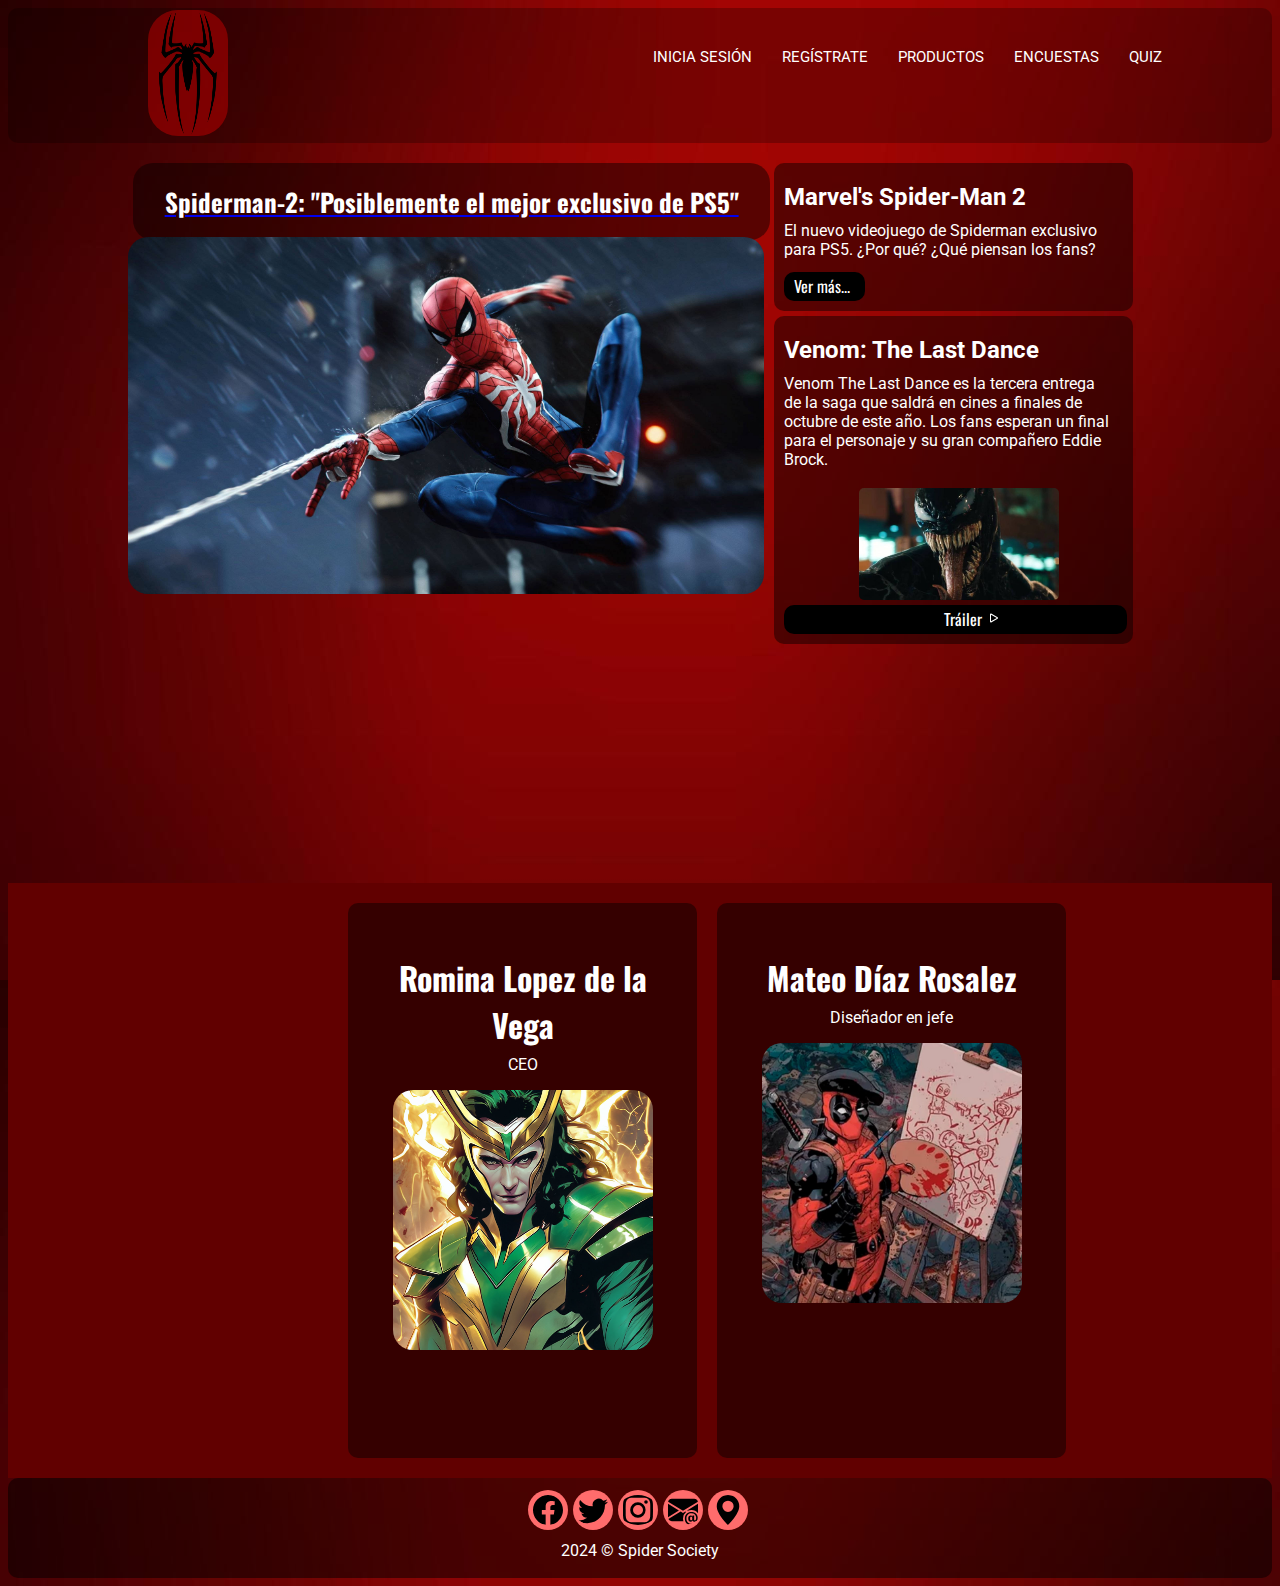
<file: TP integrador Programación Romina Lopez/index.html>
<!DOCTYPE html>
<html lang="en">
<head>
    <meta charset="UTF-8">
    <meta name="viewport" content="width=device-width, initial-scale=1.0">
    <link rel="stylesheet" href="style.css">
    <!--TIPOGRAFÍAS (GOOGLE FONTS)-->
    <link rel="preconnect" href="https://fonts.googleapis.com">
    <link rel="preconnect" href="https://fonts.gstatic.com" crossorigin>
    <link href="https://fonts.googleapis.com/css2?family=Roboto:ital,wght@0,100;0,300;0,400;0,500;0,700;0,900;1,100;1,300;1,400;1,500;1,700;1,900&display=swap" rel="stylesheet">
    <link rel="preconnect" href="https://fonts.googleapis.com">
    <link rel="preconnect" href="https://fonts.gstatic.com" crossorigin>
    <link href="https://fonts.googleapis.com/css2?family=Oswald:wght@200..700&display=swap" rel="stylesheet">
    <link rel="shortcut icon" href="imagenes/favicon(1).ico">
    <title>Spider Society</title>
</head>
<body>
    <header>
        <nav id="menuPrincipal">
            <a href="index.html"><img src="imagenes/pngwing.com.png" alt="" id="LogoPrincipal"></a>
            <ul>
                <li><a href="indexLOGIN.html">INICIA SESIÓN</a></li>
                <li><a href="indexREGISTRO.html">REGÍSTRATE</a></li>
                <li><a href="indexPRODUCTOS.HTML">PRODUCTOS</a></li>
                <li><a href="indexENCUESTAS.html">ENCUESTAS</a></li>
                <li><a href="indexQUIZ.html">QUIZ</a></li>
            </ul>
        </nav>
      
    </header>
    <main>
        <section id="section1">
            <article id="Araña">
            <a href="https://www.xataka.com/videojuegos/spider-man-2-posiblemente-mejor-juego-exclusivo-playstation-5-eso-conlleva-algunos-problemas"><h1>Spiderman-2: "Posiblemente el mejor exclusivo de PS5"</h1><img src="imagenes/spider-man-rain-4k-ww433qdbmh1ia05z.jpg" alt="" id="Spidey"></a>
        </article>
        <div>
            <article id="PS5">
                <h2>Marvel's Spider-Man 2</h2>
                <p>El nuevo videojuego de Spiderman exclusivo para PS5. ¿Por qué? ¿Qué piensan los fans?</p>
                <a href="https://www.hobbyconsolas.com/noticias/marvels-spider-man-2-solo-posible-ps5-detalle-demuestra-perfeccion-1322074">Ver más...</a>
            </article>
            <article id="Venom">
                <h2>Venom: The Last Dance</h2>
                <p>Venom The Last Dance es la tercera entrega de la saga que saldrá en cines a finales de octubre de este año. Los fans esperan un final para el personaje y su gran compañero Eddie Brock.</p>
                <img src="imagenes/proyecto_nuevo_-_2024-06-03t121705.593.jpg" alt="">
                <a href="https://youtu.be/STScKOUpXR8?si=cdPyVn-UwVC-CtEM"> <i class="bi bi-play" id="black"><svg xmlns="http://www.w3.org/2000/svg" width="16" height="16" fill="currentColor" class="bi bi-play" viewBox="0 0 16 16">
                    <path d="M10.804 8 5 4.633v6.734zm.792-.696a.802.802 0 0 1 0 1.392l-6.363 3.692C4.713 12.69 4 12.345 4 11.692V4.308c0-.653.713-.998 1.233-.696z"/>
                  </svg></i> Tráiler <i class="bi bi-play"><svg xmlns="http://www.w3.org/2000/svg" width="16" height="16" fill="currentColor" class="bi bi-play" viewBox="0 0 16 16">
                    <path d="M10.804 8 5 4.633v6.734zm.792-.696a.802.802 0 0 1 0 1.392l-6.363 3.692C4.713 12.69 4 12.345 4 11.692V4.308c0-.653.713-.998 1.233-.696z"/>
                  </svg></i> </a>
            </article>
        </div>
        </section>
        <section id="section2">
            <div>
                <article>
                    <h1>Romina Lopez de la Vega</h1>
                    <p>CEO</p>
                    <img src="imagenes/cdb22ec791d811ee86012631fd27757d_upscaled.jpg" alt="">
                </article>
                <article>
                    <h1>Mateo Díaz Rosalez</h1>
                    <p>Diseñador en jefe</p>
                    <img src="imagenes/Deadpool.jpg" alt="">
                </article>
            </div>
        </section>
    </main>
    <footer>
        <div class="redes">
            
            <div class="red">
                <svg xmlns="http://www.w3.org/2000/svg" width="16" height="16" fill="currentColor" class="bi bi-facebook" viewBox="0 0 16 16">
                    <path d="M16 8.049c0-4.446-3.582-8.05-8-8.05C3.58 0-.002 3.603-.002 8.05c0 4.017 2.926 7.347 6.75 7.951v-5.625h-2.03V8.05H6.75V6.275c0-2.017 1.195-3.131 3.022-3.131.876 0 1.791.157 1.791.157v1.98h-1.009c-.993 0-1.303.621-1.303 1.258v1.51h2.218l-.354 2.326H9.25V16c3.824-.604 6.75-3.934 6.75-7.951"/>
                  </svg>
            </div>

            <div class="red">
                <svg xmlns="http://www.w3.org/2000/svg" width="16" height="16" fill="currentColor" class="bi bi-twitter" viewBox="0 0 16 16">
                    <path d="M5.026 15c6.038 0 9.341-5.003 9.341-9.334q.002-.211-.006-.422A6.7 6.7 0 0 0 16 3.542a6.7 6.7 0 0 1-1.889.518 3.3 3.3 0 0 0 1.447-1.817 6.5 6.5 0 0 1-2.087.793A3.286 3.286 0 0 0 7.875 6.03a9.32 9.32 0 0 1-6.767-3.429 3.29 3.29 0 0 0 1.018 4.382A3.3 3.3 0 0 1 .64 6.575v.045a3.29 3.29 0 0 0 2.632 3.218 3.2 3.2 0 0 1-.865.115 3 3 0 0 1-.614-.057 3.28 3.28 0 0 0 3.067 2.277A6.6 6.6 0 0 1 .78 13.58a6 6 0 0 1-.78-.045A9.34 9.34 0 0 0 5.026 15"/>
                  </svg>
            </div>

            
            <div class="red">
                <svg xmlns="http://www.w3.org/2000/svg" width="16" height="16" fill="currentColor" class="bi bi-instagram" viewBox="0 0 16 16">
                    <path d="M8 0C5.829 0 5.556.01 4.703.048 3.85.088 3.269.222 2.76.42a3.9 3.9 0 0 0-1.417.923A3.9 3.9 0 0 0 .42 2.76C.222 3.268.087 3.85.048 4.7.01 5.555 0 5.827 0 8.001c0 2.172.01 2.444.048 3.297.04.852.174 1.433.372 1.942.205.526.478.972.923 1.417.444.445.89.719 1.416.923.51.198 1.09.333 1.942.372C5.555 15.99 5.827 16 8 16s2.444-.01 3.298-.048c.851-.04 1.434-.174 1.943-.372a3.9 3.9 0 0 0 1.416-.923c.445-.445.718-.891.923-1.417.197-.509.332-1.09.372-1.942C15.99 10.445 16 10.173 16 8s-.01-2.445-.048-3.299c-.04-.851-.175-1.433-.372-1.941a3.9 3.9 0 0 0-.923-1.417A3.9 3.9 0 0 0 13.24.42c-.51-.198-1.092-.333-1.943-.372C10.443.01 10.172 0 7.998 0zm-.717 1.442h.718c2.136 0 2.389.007 3.232.046.78.035 1.204.166 1.486.275.373.145.64.319.92.599s.453.546.598.92c.11.281.24.705.275 1.485.039.843.047 1.096.047 3.231s-.008 2.389-.047 3.232c-.035.78-.166 1.203-.275 1.485a2.5 2.5 0 0 1-.599.919c-.28.28-.546.453-.92.598-.28.11-.704.24-1.485.276-.843.038-1.096.047-3.232.047s-2.39-.009-3.233-.047c-.78-.036-1.203-.166-1.485-.276a2.5 2.5 0 0 1-.92-.598 2.5 2.5 0 0 1-.6-.92c-.109-.281-.24-.705-.275-1.485-.038-.843-.046-1.096-.046-3.233s.008-2.388.046-3.231c.036-.78.166-1.204.276-1.486.145-.373.319-.64.599-.92s.546-.453.92-.598c.282-.11.705-.24 1.485-.276.738-.034 1.024-.044 2.515-.045zm4.988 1.328a.96.96 0 1 0 0 1.92.96.96 0 0 0 0-1.92m-4.27 1.122a4.109 4.109 0 1 0 0 8.217 4.109 4.109 0 0 0 0-8.217m0 1.441a2.667 2.667 0 1 1 0 5.334 2.667 2.667 0 0 1 0-5.334"/>
                  </svg>
            </div>

            <div class="red">
                <svg xmlns="http://www.w3.org/2000/svg" width="16" height="16" fill="currentColor" class="bi bi-envelope-at-fill" viewBox="0 0 16 16">
                    <path d="M2 2A2 2 0 0 0 .05 3.555L8 8.414l7.95-4.859A2 2 0 0 0 14 2zm-2 9.8V4.698l5.803 3.546zm6.761-2.97-6.57 4.026A2 2 0 0 0 2 14h6.256A4.5 4.5 0 0 1 8 12.5a4.49 4.49 0 0 1 1.606-3.446l-.367-.225L8 9.586zM16 9.671V4.697l-5.803 3.546.338.208A4.5 4.5 0 0 1 12.5 8c1.414 0 2.675.652 3.5 1.671"/>
                    <path d="M15.834 12.244c0 1.168-.577 2.025-1.587 2.025-.503 0-1.002-.228-1.12-.648h-.043c-.118.416-.543.643-1.015.643-.77 0-1.259-.542-1.259-1.434v-.529c0-.844.481-1.4 1.26-1.4.585 0 .87.333.953.63h.03v-.568h.905v2.19c0 .272.18.42.411.42.315 0 .639-.415.639-1.39v-.118c0-1.277-.95-2.326-2.484-2.326h-.04c-1.582 0-2.64 1.067-2.64 2.724v.157c0 1.867 1.237 2.654 2.57 2.654h.045c.507 0 .935-.07 1.18-.18v.731c-.219.1-.643.175-1.237.175h-.044C10.438 16 9 14.82 9 12.646v-.214C9 10.36 10.421 9 12.485 9h.035c2.12 0 3.314 1.43 3.314 3.034zm-4.04.21v.227c0 .586.227.8.581.8.31 0 .564-.17.564-.743v-.367c0-.516-.275-.708-.572-.708-.346 0-.573.245-.573.791"/>
                  </svg>
            </div>
            
            <div class="red">
                <svg xmlns="http://www.w3.org/2000/svg" width="16" height="16" fill="currentColor" class="bi bi-geo-alt-fill" viewBox="0 0 16 16">
                    <path d="M8 16s6-5.686 6-10A6 6 0 0 0 2 6c0 4.314 6 10 6 10m0-7a3 3 0 1 1 0-6 3 3 0 0 1 0 6"/>
                  </svg>
            </div>
        </div>
        <p id="Copyright">2024 &copy; Spider Society</p>
    </footer>
</body>
</html>
</file>
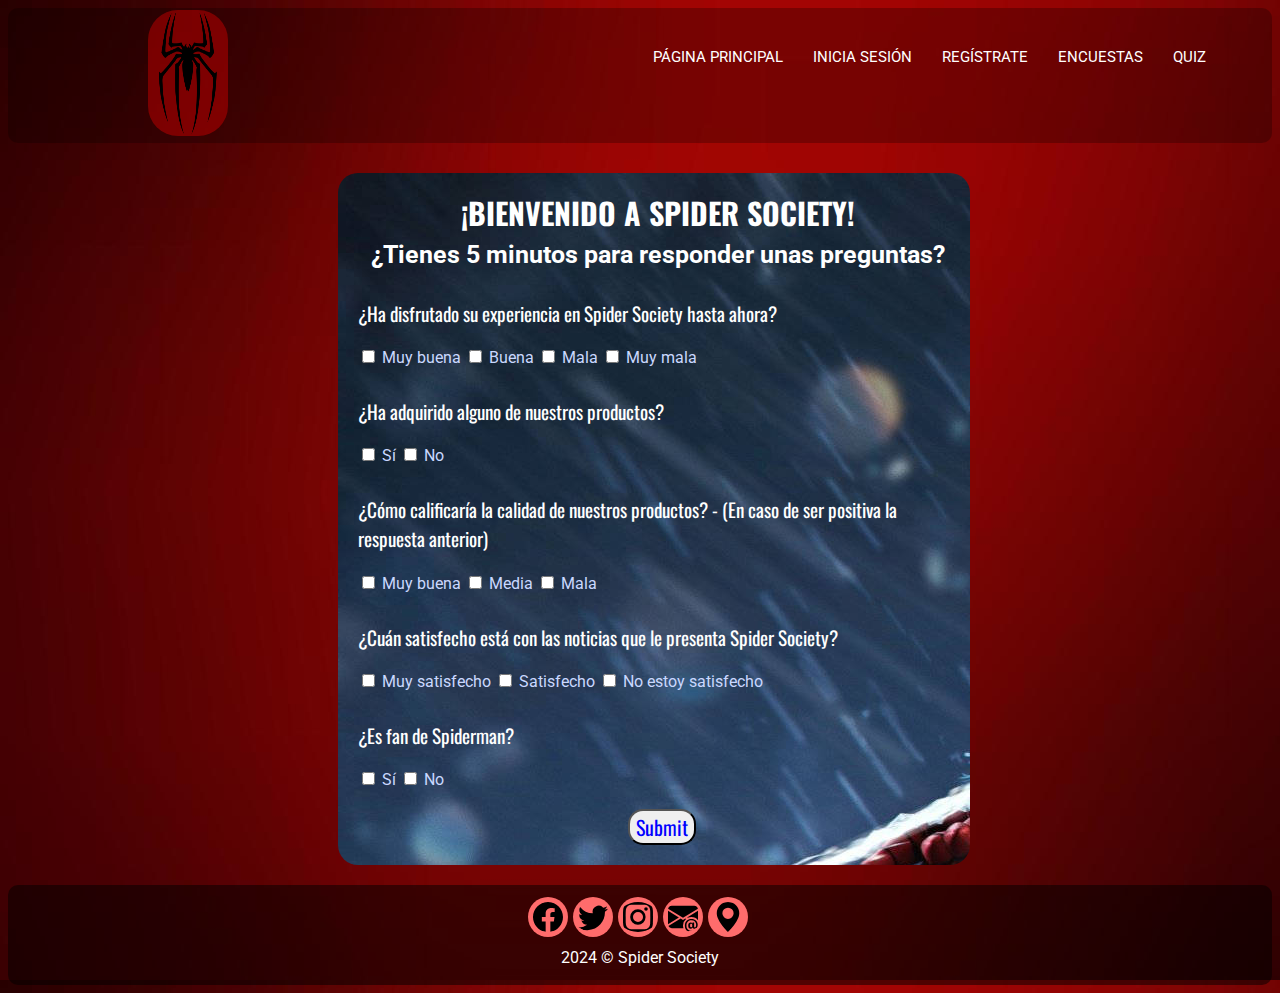
<file: TP integrador Programación Romina Lopez/indexENCUESTAS.html>
<!DOCTYPE html>
<html lang="en">
<head>
    <meta charset="UTF-8">
    <meta name="viewport" content="width=device-width, initial-scale=1.0">
    <link rel="stylesheet" href="style.css">
     <!--TIPOGRAFÍAS (GOOGLE FONTS)-->
     <link rel="preconnect" href="https://fonts.googleapis.com">
     <link rel="preconnect" href="https://fonts.gstatic.com" crossorigin>
     <link href="https://fonts.googleapis.com/css2?family=Roboto:ital,wght@0,100;0,300;0,400;0,500;0,700;0,900;1,100;1,300;1,400;1,500;1,700;1,900&display=swap" rel="stylesheet">
     <link rel="preconnect" href="https://fonts.googleapis.com">
     <link rel="preconnect" href="https://fonts.gstatic.com" crossorigin>
     <link href="https://fonts.googleapis.com/css2?family=Oswald:wght@200..700&display=swap" rel="stylesheet">
     <link rel="shortcut icon" href="imagenes/favicon(1).ico">
     <title>Spider Society</title>
</head>
<body>
    <header>
        <nav id="menuPrincipal">
            <a href="index.html"><img src="imagenes/pngwing.com.png" alt="" id="LogoPrincipal"></a>
            <ul>
                <li><a href="index.html">PÁGINA PRINCIPAL</a></li>
                <li><a href="indexLOGIN.html">INICIA SESIÓN</a></li>
                <li><a href="indexREGISTRO.html">REGÍSTRATE</a></li>
                <li><a href="indexENCUESTAS.html">ENCUESTAS</a></li>
                <li><a href="indexQUIZ.html">QUIZ</a></li>
            </ul>
        </nav>
    </header>
    <main>
        <section id="SectionEncuestas">
            <article id="welcome">
                <h1>¡BIENVENIDO A SPIDER SOCIETY!</h1>
            </article>
            <article>
                <h2>¿Tienes 5 minutos para responder unas preguntas?</h2>
                <p>¿Ha disfrutado su experiencia en Spider Society hasta ahora?</p>
                <form action="" method="get">
                    <input type="checkbox" name="MB" id="MB">
                    <label for="MB">Muy buena</label>
                    <input type="checkbox" name="B" id="B">
                    <label for="B">Buena</label>
                    <input type="checkbox" name="Mala" id="M">
                    <label for="M">Mala</label>
                    <input type="checkbox" name="MM" id="MM">
                    <label for="MM">Muy mala</label>
                    
                </form>
                <p>¿Ha adquirido alguno de nuestros productos?</p>
                <form action="" method="get">
                    <input type="checkbox" name="SI" id="SI">
                    <label for="SI">Sí</label>
                    <input type="checkbox" name="NO" id="NO">
                    <label for="NO">No</label>
                    
                </form>
                <p>¿Cómo calificaría la calidad de nuestros productos? - (En caso de ser positiva la respuesta anterior)</p>
                <form action="" method="get">
                    <input type="checkbox" name="Muyb" id="Muyb">
                    <label for="Muyb">Muy buena</label>
                    <input type="checkbox" name="Media" id="Media">
                    <label for="Media">Media</label>
                    <input type="checkbox" name="Mal" id="Mal">
                    <label for="Mal">Mala</label>
                </form>
                <p>¿Cuán satisfecho está con las noticias que le presenta Spider Society?</p>
                <form action="" method="get">
                    <input type="checkbox" name="" id="">
                    <label for="MS">Muy satisfecho</label>
                    <input type="checkbox" name="" id="">
                    <label for="S">Satisfecho</label>
                    <input type="checkbox" name="" id="">
                    <label for="NS">No estoy satisfecho</label>
                    
                </form>
                <p>¿Es fan de Spiderman?</p>
                <form action="" method="get">
                    <input type="checkbox" name="SI" id="SI">
                    <label for="SI">Sí</label>
                    <input type="checkbox" name="NO" id="NO">
                    <label for="NO">No</label>

                </form>
                <form action="" method="get">
                    <input type="submit" name="Enviar" id="Enviar">
                </form>
                
            </article>
        </section>
    </main>
    <footer>
        <div class="redes">
            
            <div class="red">
                <svg xmlns="http://www.w3.org/2000/svg" width="16" height="16" fill="currentColor" class="bi bi-facebook" viewBox="0 0 16 16">
                    <path d="M16 8.049c0-4.446-3.582-8.05-8-8.05C3.58 0-.002 3.603-.002 8.05c0 4.017 2.926 7.347 6.75 7.951v-5.625h-2.03V8.05H6.75V6.275c0-2.017 1.195-3.131 3.022-3.131.876 0 1.791.157 1.791.157v1.98h-1.009c-.993 0-1.303.621-1.303 1.258v1.51h2.218l-.354 2.326H9.25V16c3.824-.604 6.75-3.934 6.75-7.951"/>
                  </svg>
            </div>

            <div class="red">
                <svg xmlns="http://www.w3.org/2000/svg" width="16" height="16" fill="currentColor" class="bi bi-twitter" viewBox="0 0 16 16">
                    <path d="M5.026 15c6.038 0 9.341-5.003 9.341-9.334q.002-.211-.006-.422A6.7 6.7 0 0 0 16 3.542a6.7 6.7 0 0 1-1.889.518 3.3 3.3 0 0 0 1.447-1.817 6.5 6.5 0 0 1-2.087.793A3.286 3.286 0 0 0 7.875 6.03a9.32 9.32 0 0 1-6.767-3.429 3.29 3.29 0 0 0 1.018 4.382A3.3 3.3 0 0 1 .64 6.575v.045a3.29 3.29 0 0 0 2.632 3.218 3.2 3.2 0 0 1-.865.115 3 3 0 0 1-.614-.057 3.28 3.28 0 0 0 3.067 2.277A6.6 6.6 0 0 1 .78 13.58a6 6 0 0 1-.78-.045A9.34 9.34 0 0 0 5.026 15"/>
                  </svg>
            </div>

            
            <div class="red">
                <svg xmlns="http://www.w3.org/2000/svg" width="16" height="16" fill="currentColor" class="bi bi-instagram" viewBox="0 0 16 16">
                    <path d="M8 0C5.829 0 5.556.01 4.703.048 3.85.088 3.269.222 2.76.42a3.9 3.9 0 0 0-1.417.923A3.9 3.9 0 0 0 .42 2.76C.222 3.268.087 3.85.048 4.7.01 5.555 0 5.827 0 8.001c0 2.172.01 2.444.048 3.297.04.852.174 1.433.372 1.942.205.526.478.972.923 1.417.444.445.89.719 1.416.923.51.198 1.09.333 1.942.372C5.555 15.99 5.827 16 8 16s2.444-.01 3.298-.048c.851-.04 1.434-.174 1.943-.372a3.9 3.9 0 0 0 1.416-.923c.445-.445.718-.891.923-1.417.197-.509.332-1.09.372-1.942C15.99 10.445 16 10.173 16 8s-.01-2.445-.048-3.299c-.04-.851-.175-1.433-.372-1.941a3.9 3.9 0 0 0-.923-1.417A3.9 3.9 0 0 0 13.24.42c-.51-.198-1.092-.333-1.943-.372C10.443.01 10.172 0 7.998 0zm-.717 1.442h.718c2.136 0 2.389.007 3.232.046.78.035 1.204.166 1.486.275.373.145.64.319.92.599s.453.546.598.92c.11.281.24.705.275 1.485.039.843.047 1.096.047 3.231s-.008 2.389-.047 3.232c-.035.78-.166 1.203-.275 1.485a2.5 2.5 0 0 1-.599.919c-.28.28-.546.453-.92.598-.28.11-.704.24-1.485.276-.843.038-1.096.047-3.232.047s-2.39-.009-3.233-.047c-.78-.036-1.203-.166-1.485-.276a2.5 2.5 0 0 1-.92-.598 2.5 2.5 0 0 1-.6-.92c-.109-.281-.24-.705-.275-1.485-.038-.843-.046-1.096-.046-3.233s.008-2.388.046-3.231c.036-.78.166-1.204.276-1.486.145-.373.319-.64.599-.92s.546-.453.92-.598c.282-.11.705-.24 1.485-.276.738-.034 1.024-.044 2.515-.045zm4.988 1.328a.96.96 0 1 0 0 1.92.96.96 0 0 0 0-1.92m-4.27 1.122a4.109 4.109 0 1 0 0 8.217 4.109 4.109 0 0 0 0-8.217m0 1.441a2.667 2.667 0 1 1 0 5.334 2.667 2.667 0 0 1 0-5.334"/>
                  </svg>
            </div>

            <div class="red">
                <svg xmlns="http://www.w3.org/2000/svg" width="16" height="16" fill="currentColor" class="bi bi-envelope-at-fill" viewBox="0 0 16 16">
                    <path d="M2 2A2 2 0 0 0 .05 3.555L8 8.414l7.95-4.859A2 2 0 0 0 14 2zm-2 9.8V4.698l5.803 3.546zm6.761-2.97-6.57 4.026A2 2 0 0 0 2 14h6.256A4.5 4.5 0 0 1 8 12.5a4.49 4.49 0 0 1 1.606-3.446l-.367-.225L8 9.586zM16 9.671V4.697l-5.803 3.546.338.208A4.5 4.5 0 0 1 12.5 8c1.414 0 2.675.652 3.5 1.671"/>
                    <path d="M15.834 12.244c0 1.168-.577 2.025-1.587 2.025-.503 0-1.002-.228-1.12-.648h-.043c-.118.416-.543.643-1.015.643-.77 0-1.259-.542-1.259-1.434v-.529c0-.844.481-1.4 1.26-1.4.585 0 .87.333.953.63h.03v-.568h.905v2.19c0 .272.18.42.411.42.315 0 .639-.415.639-1.39v-.118c0-1.277-.95-2.326-2.484-2.326h-.04c-1.582 0-2.64 1.067-2.64 2.724v.157c0 1.867 1.237 2.654 2.57 2.654h.045c.507 0 .935-.07 1.18-.18v.731c-.219.1-.643.175-1.237.175h-.044C10.438 16 9 14.82 9 12.646v-.214C9 10.36 10.421 9 12.485 9h.035c2.12 0 3.314 1.43 3.314 3.034zm-4.04.21v.227c0 .586.227.8.581.8.31 0 .564-.17.564-.743v-.367c0-.516-.275-.708-.572-.708-.346 0-.573.245-.573.791"/>
                  </svg>
            </div>
            
            <div class="red">
                <svg xmlns="http://www.w3.org/2000/svg" width="16" height="16" fill="currentColor" class="bi bi-geo-alt-fill" viewBox="0 0 16 16">
                    <path d="M8 16s6-5.686 6-10A6 6 0 0 0 2 6c0 4.314 6 10 6 10m0-7a3 3 0 1 1 0-6 3 3 0 0 1 0 6"/>
                  </svg>
            </div>
        </div>
        <p id="Copyright">2024 &copy; Spider Society</p>
    </footer>
</body>
</html>
</file>
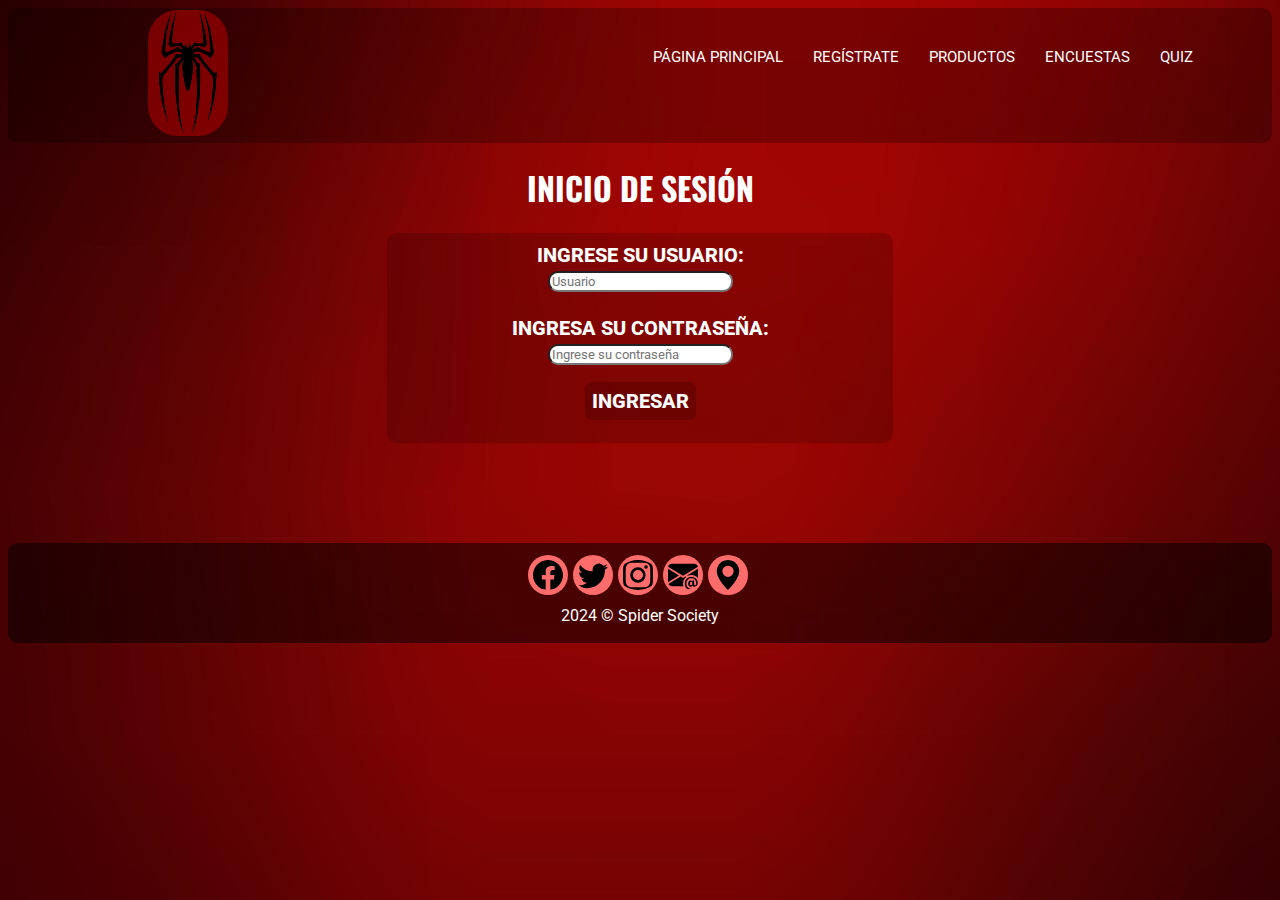
<file: TP integrador Programación Romina Lopez/indexLOGIN.html>
<!DOCTYPE html>
<html lang="en">
<head>
    <meta charset="UTF-8">
    <meta name="viewport" content="width=device-width, initial-scale=1.0">
    <link rel="stylesheet" href="style.css">
    <!--TIPOGRAFÍAS (GOOGLE FONTS)-->
    <link rel="preconnect" href="https://fonts.googleapis.com">
    <link rel="preconnect" href="https://fonts.gstatic.com" crossorigin>
    <link href="https://fonts.googleapis.com/css2?family=Roboto:ital,wght@0,100;0,300;0,400;0,500;0,700;0,900;1,100;1,300;1,400;1,500;1,700;1,900&display=swap" rel="stylesheet">
    <link rel="preconnect" href="https://fonts.googleapis.com">
    <link rel="preconnect" href="https://fonts.gstatic.com" crossorigin>
    <link href="https://fonts.googleapis.com/css2?family=Oswald:wght@200..700&display=swap" rel="stylesheet">
        <link rel="shortcut icon" href="imagenes/favicon(1).ico">
        <title>Spider Society</title>
</head>
<body>
    <header>
        <nav id="menuPrincipal">
            <a href="index.html"><img src="imagenes/pngwing.com.png" alt="" id="LogoPrincipal"></a>
            <ul>
                <li><a href="index.html">PÁGINA PRINCIPAL</a></li>
                <li><a href="indexREGISTRO.html">REGÍSTRATE</a></li>
                <li><a href="indexPRODUCTOS.HTML">PRODUCTOS</a></li>
                <li><a href="indexENCUESTAS.html">ENCUESTAS</a></li>
                <li><a href="indexQUIZ.html">QUIZ</a></li>
            </ul>
        </nav>
    </header>
    <main>
        <h1>INICIO DE SESIÓN</h1>
        <section class="formulario">
            <form action="#" method="GET">
                <label for="usuario">INGRESE SU USUARIO:</label><br>
                <input type="text" id="usuario" name="usuario" placeholder="Usuario"><br><br>

                <label for="contraseña">INGRESA SU CONTRASEÑA:</label><br>
                <input type="password" id="contraseña" name="contraseña" placeholder="Ingrese su contraseña"><br><br>

                <a href="#">INGRESAR</a>
                
            </form>
        </section>

    </main>
    <footer>
        <div class="redes">
            
            <div class="red">
                <svg xmlns="http://www.w3.org/2000/svg" width="16" height="16" fill="currentColor" class="bi bi-facebook" viewBox="0 0 16 16">
                    <path d="M16 8.049c0-4.446-3.582-8.05-8-8.05C3.58 0-.002 3.603-.002 8.05c0 4.017 2.926 7.347 6.75 7.951v-5.625h-2.03V8.05H6.75V6.275c0-2.017 1.195-3.131 3.022-3.131.876 0 1.791.157 1.791.157v1.98h-1.009c-.993 0-1.303.621-1.303 1.258v1.51h2.218l-.354 2.326H9.25V16c3.824-.604 6.75-3.934 6.75-7.951"/>
                </svg>
            </div>

            <div class="red">
                <svg xmlns="http://www.w3.org/2000/svg" width="16" height="16" fill="currentColor" class="bi bi-twitter" viewBox="0 0 16 16">
                    <path d="M5.026 15c6.038 0 9.341-5.003 9.341-9.334q.002-.211-.006-.422A6.7 6.7 0 0 0 16 3.542a6.7 6.7 0 0 1-1.889.518 3.3 3.3 0 0 0 1.447-1.817 6.5 6.5 0 0 1-2.087.793A3.286 3.286 0 0 0 7.875 6.03a9.32 9.32 0 0 1-6.767-3.429 3.29 3.29 0 0 0 1.018 4.382A3.3 3.3 0 0 1 .64 6.575v.045a3.29 3.29 0 0 0 2.632 3.218 3.2 3.2 0 0 1-.865.115 3 3 0 0 1-.614-.057 3.28 3.28 0 0 0 3.067 2.277A6.6 6.6 0 0 1 .78 13.58a6 6 0 0 1-.78-.045A9.34 9.34 0 0 0 5.026 15"/>
                </svg>
            </div>

            
            <div class="red">
                <svg xmlns="http://www.w3.org/2000/svg" width="16" height="16" fill="currentColor" class="bi bi-instagram" viewBox="0 0 16 16">
                    <path d="M8 0C5.829 0 5.556.01 4.703.048 3.85.088 3.269.222 2.76.42a3.9 3.9 0 0 0-1.417.923A3.9 3.9 0 0 0 .42 2.76C.222 3.268.087 3.85.048 4.7.01 5.555 0 5.827 0 8.001c0 2.172.01 2.444.048 3.297.04.852.174 1.433.372 1.942.205.526.478.972.923 1.417.444.445.89.719 1.416.923.51.198 1.09.333 1.942.372C5.555 15.99 5.827 16 8 16s2.444-.01 3.298-.048c.851-.04 1.434-.174 1.943-.372a3.9 3.9 0 0 0 1.416-.923c.445-.445.718-.891.923-1.417.197-.509.332-1.09.372-1.942C15.99 10.445 16 10.173 16 8s-.01-2.445-.048-3.299c-.04-.851-.175-1.433-.372-1.941a3.9 3.9 0 0 0-.923-1.417A3.9 3.9 0 0 0 13.24.42c-.51-.198-1.092-.333-1.943-.372C10.443.01 10.172 0 7.998 0zm-.717 1.442h.718c2.136 0 2.389.007 3.232.046.78.035 1.204.166 1.486.275.373.145.64.319.92.599s.453.546.598.92c.11.281.24.705.275 1.485.039.843.047 1.096.047 3.231s-.008 2.389-.047 3.232c-.035.78-.166 1.203-.275 1.485a2.5 2.5 0 0 1-.599.919c-.28.28-.546.453-.92.598-.28.11-.704.24-1.485.276-.843.038-1.096.047-3.232.047s-2.39-.009-3.233-.047c-.78-.036-1.203-.166-1.485-.276a2.5 2.5 0 0 1-.92-.598 2.5 2.5 0 0 1-.6-.92c-.109-.281-.24-.705-.275-1.485-.038-.843-.046-1.096-.046-3.233s.008-2.388.046-3.231c.036-.78.166-1.204.276-1.486.145-.373.319-.64.599-.92s.546-.453.92-.598c.282-.11.705-.24 1.485-.276.738-.034 1.024-.044 2.515-.045zm4.988 1.328a.96.96 0 1 0 0 1.92.96.96 0 0 0 0-1.92m-4.27 1.122a4.109 4.109 0 1 0 0 8.217 4.109 4.109 0 0 0 0-8.217m0 1.441a2.667 2.667 0 1 1 0 5.334 2.667 2.667 0 0 1 0-5.334"/>
                </svg>
            </div>

            <div class="red">
                <svg xmlns="http://www.w3.org/2000/svg" width="16" height="16" fill="currentColor" class="bi bi-envelope-at-fill" viewBox="0 0 16 16">
                    <path d="M2 2A2 2 0 0 0 .05 3.555L8 8.414l7.95-4.859A2 2 0 0 0 14 2zm-2 9.8V4.698l5.803 3.546zm6.761-2.97-6.57 4.026A2 2 0 0 0 2 14h6.256A4.5 4.5 0 0 1 8 12.5a4.49 4.49 0 0 1 1.606-3.446l-.367-.225L8 9.586zM16 9.671V4.697l-5.803 3.546.338.208A4.5 4.5 0 0 1 12.5 8c1.414 0 2.675.652 3.5 1.671"/>
                    <path d="M15.834 12.244c0 1.168-.577 2.025-1.587 2.025-.503 0-1.002-.228-1.12-.648h-.043c-.118.416-.543.643-1.015.643-.77 0-1.259-.542-1.259-1.434v-.529c0-.844.481-1.4 1.26-1.4.585 0 .87.333.953.63h.03v-.568h.905v2.19c0 .272.18.42.411.42.315 0 .639-.415.639-1.39v-.118c0-1.277-.95-2.326-2.484-2.326h-.04c-1.582 0-2.64 1.067-2.64 2.724v.157c0 1.867 1.237 2.654 2.57 2.654h.045c.507 0 .935-.07 1.18-.18v.731c-.219.1-.643.175-1.237.175h-.044C10.438 16 9 14.82 9 12.646v-.214C9 10.36 10.421 9 12.485 9h.035c2.12 0 3.314 1.43 3.314 3.034zm-4.04.21v.227c0 .586.227.8.581.8.31 0 .564-.17.564-.743v-.367c0-.516-.275-.708-.572-.708-.346 0-.573.245-.573.791"/>
                </svg>
            </div>
            
            <div class="red">
                <svg xmlns="http://www.w3.org/2000/svg" width="16" height="16" fill="currentColor" class="bi bi-geo-alt-fill" viewBox="0 0 16 16">
                    <path d="M8 16s6-5.686 6-10A6 6 0 0 0 2 6c0 4.314 6 10 6 10m0-7a3 3 0 1 1 0-6 3 3 0 0 1 0 6"/>
                </svg>
            </div>
        </div>
        <p id="Copyright">2024 &copy; Spider Society</p>
    </footer>
</body>
</html>
</file>
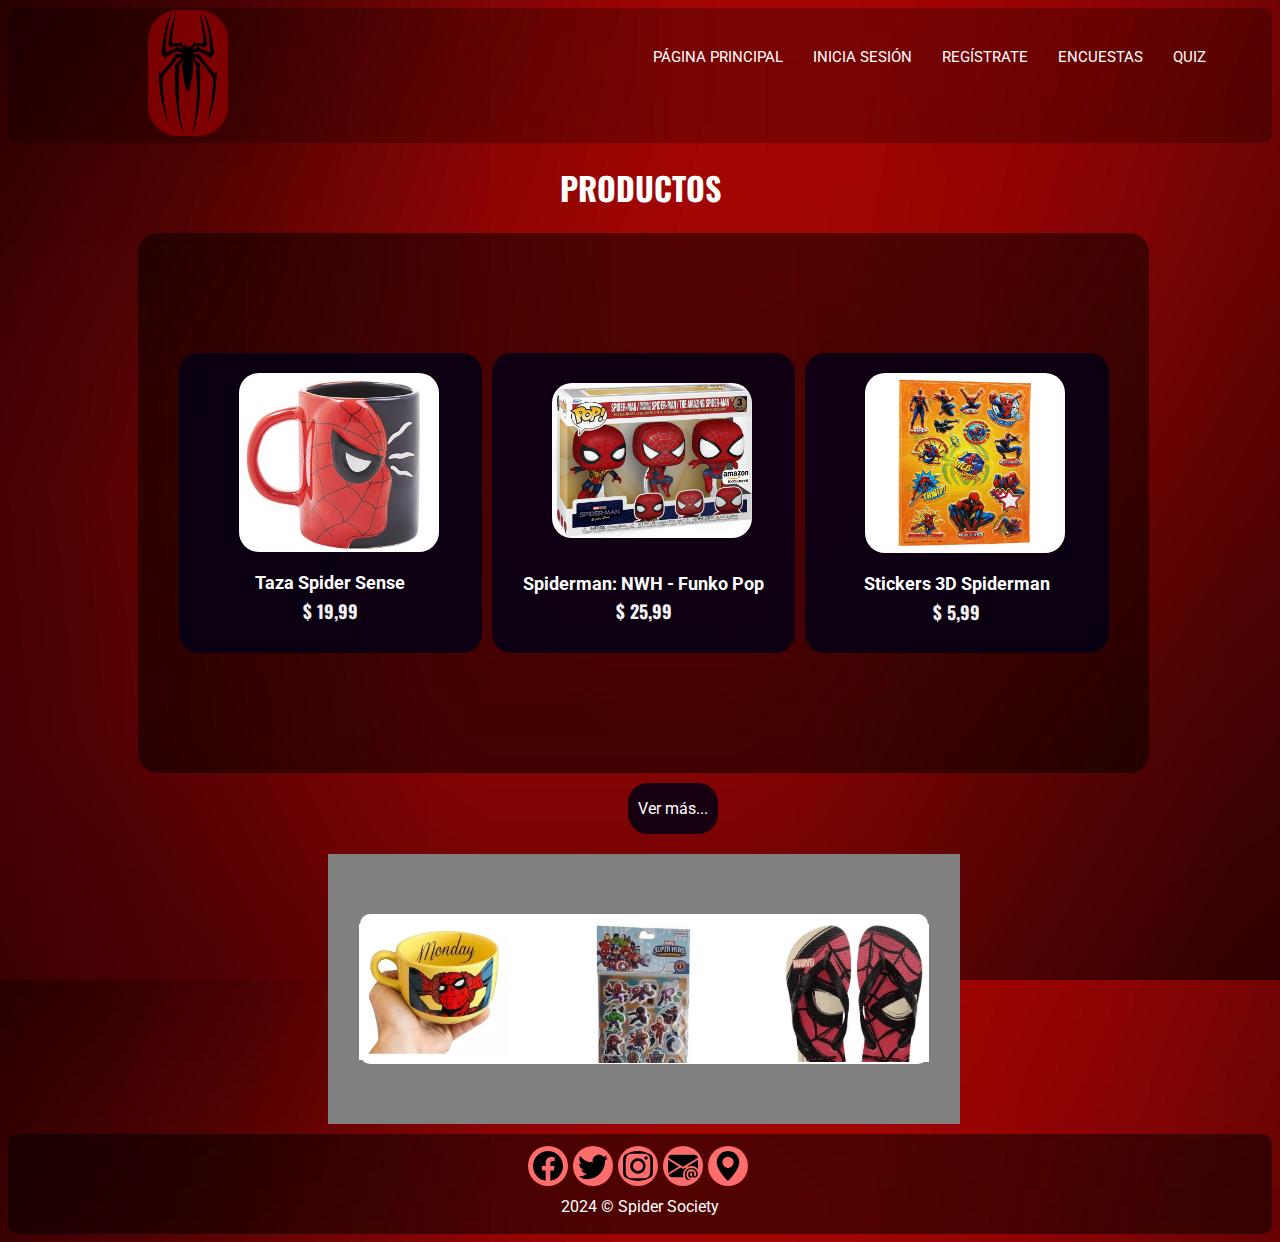
<file: TP integrador Programación Romina Lopez/indexPRODUCTOS.HTML>
<!DOCTYPE html>
<html lang="en">
<head>
    <meta charset="UTF-8">
    <meta name="viewport" content="width=device-width, initial-scale=1.0">
    <link rel="stylesheet" href="style.css">
     <!--TIPOGRAFÍAS (GOOGLE FONTS)-->
     <link rel="preconnect" href="https://fonts.googleapis.com">
     <link rel="preconnect" href="https://fonts.gstatic.com" crossorigin>
     <link href="https://fonts.googleapis.com/css2?family=Roboto:ital,wght@0,100;0,300;0,400;0,500;0,700;0,900;1,100;1,300;1,400;1,500;1,700;1,900&display=swap" rel="stylesheet">
     <link rel="preconnect" href="https://fonts.googleapis.com">
     <link rel="preconnect" href="https://fonts.gstatic.com" crossorigin>
     <link href="https://fonts.googleapis.com/css2?family=Oswald:wght@200..700&display=swap" rel="stylesheet">
     <link rel="shortcut icon" href="imagenes/favicon(1).ico">
     <title>Spider Society</title>
</head>
<body>
    <header>
        <nav id="menuPrincipal">
            <a href="index.html"><img src="imagenes/pngwing.com.png" alt="" id="LogoPrincipal"></a>
            <ul>
                <li><a href="index.html">PÁGINA PRINCIPAL</a></li>
                <li><a href="indexLOGIN.html">INICIA SESIÓN</a></li>
                <li><a href="indexREGISTRO.html">REGÍSTRATE</a></li>
                <li><a href="indexENCUESTAS.html">ENCUESTAS</a></li>
                <li><a href="indexQUIZ.html">QUIZ</a></li>
            </ul>
        </nav>
    </header>
    <main>
        <h1>PRODUCTOS</h1>
        <section id="productos">
            <article id="pro1">
                <img src="imagenes/d8f221b4-1c73-4b7b-a411-960158d3e0e6.jpg" alt="">
                <h2>Taza Spider Sense</h2>
                <h3>$ 19,99</h3>
            </article>
            <article id="pro2">
                <img src="imagenes/81KoNDEMj6L._AC_SL1500_.jpg" alt="">
                <h2>Spiderman: NWH - Funko Pop</h2>
                <h3>$ 25,99</h3>
            </article>
            <article id="pro3">
                <img src="imagenes/Marvel-s-Spider-Man-Spider-Sense-3D-Raised-Design-Stickers-15-Stickers_00bf8671-7d8e-4bcc-aa0c-392acce29eff_1.ab0478cac3fb417fa9207f9391672dfb.webp" alt="">
                <h2>Stickers 3D Spiderman</h2>
                <h3>$ 5,99</h3>
            </article>
        </section>
        <section>
                <article id="vermas">
                    <a href="https://listado.mercadolibre.com.ar/spider-man"><p>Ver más...</p></a>
                </article>
        </section>

        <section id="publicidad">
            <div>
                <article id="pub1">
                    <a href="https://articulo.mercadolibre.com.ar/MLA-1142122804-tazon-spiderman-_JM#position=17&search_layout=grid&type=item&tracking_id=2124db16-abb6-41f5-ba5a-00fc7d24109d"><img src="imagenes/D_NQ_NP_645326-MLA53784383007_022023-O.webp" alt=""></a>
                </article>
                <article id="pub2">
                    <a href="https://articulo.mercadolibre.com.ar/MLA-922006931-set-stickers-divertidos-disney-originales-relieve-planchas-_JM?searchVariation=174203625920#searchVariation=174203625920&position=6&search_layout=stack&type=item&tracking_id=db102f93-7197-400f-bf9c-1073029d9371"><img src="imagenes/D_NQ_NP_628011-MLA49117736494_022022-O.jpg" alt=""></a>
                </article>
                <article id="pub3">
                    <a href="https://articulo.mercadolibre.com.ar/MLA-1568463772-ojotas-havaianas-top-marvel-logomania-adultos-y-ninos-as-_JM?searchVariation=180696582257#searchVariation=180696582257&position=27&search_layout=stack&type=item&tracking_id=07cd5ea1-e9a5-4a8d-b240-f1edb1af01e5"><img src="imagenes/D_NQ_NP_923184-MLA72861443872_112023-O.jpg" alt=""></a>
                </article>
            </div>
        </section>
    </main>
    <footer>
        <div class="redes">
            
            <div class="red">
                <svg xmlns="http://www.w3.org/2000/svg" width="16" height="16" fill="currentColor" class="bi bi-facebook" viewBox="0 0 16 16">
                    <path d="M16 8.049c0-4.446-3.582-8.05-8-8.05C3.58 0-.002 3.603-.002 8.05c0 4.017 2.926 7.347 6.75 7.951v-5.625h-2.03V8.05H6.75V6.275c0-2.017 1.195-3.131 3.022-3.131.876 0 1.791.157 1.791.157v1.98h-1.009c-.993 0-1.303.621-1.303 1.258v1.51h2.218l-.354 2.326H9.25V16c3.824-.604 6.75-3.934 6.75-7.951"/>
                  </svg>
            </div>

            <div class="red">
                <svg xmlns="http://www.w3.org/2000/svg" width="16" height="16" fill="currentColor" class="bi bi-twitter" viewBox="0 0 16 16">
                    <path d="M5.026 15c6.038 0 9.341-5.003 9.341-9.334q.002-.211-.006-.422A6.7 6.7 0 0 0 16 3.542a6.7 6.7 0 0 1-1.889.518 3.3 3.3 0 0 0 1.447-1.817 6.5 6.5 0 0 1-2.087.793A3.286 3.286 0 0 0 7.875 6.03a9.32 9.32 0 0 1-6.767-3.429 3.29 3.29 0 0 0 1.018 4.382A3.3 3.3 0 0 1 .64 6.575v.045a3.29 3.29 0 0 0 2.632 3.218 3.2 3.2 0 0 1-.865.115 3 3 0 0 1-.614-.057 3.28 3.28 0 0 0 3.067 2.277A6.6 6.6 0 0 1 .78 13.58a6 6 0 0 1-.78-.045A9.34 9.34 0 0 0 5.026 15"/>
                  </svg>
            </div>

            
            <div class="red">
                <svg xmlns="http://www.w3.org/2000/svg" width="16" height="16" fill="currentColor" class="bi bi-instagram" viewBox="0 0 16 16">
                    <path d="M8 0C5.829 0 5.556.01 4.703.048 3.85.088 3.269.222 2.76.42a3.9 3.9 0 0 0-1.417.923A3.9 3.9 0 0 0 .42 2.76C.222 3.268.087 3.85.048 4.7.01 5.555 0 5.827 0 8.001c0 2.172.01 2.444.048 3.297.04.852.174 1.433.372 1.942.205.526.478.972.923 1.417.444.445.89.719 1.416.923.51.198 1.09.333 1.942.372C5.555 15.99 5.827 16 8 16s2.444-.01 3.298-.048c.851-.04 1.434-.174 1.943-.372a3.9 3.9 0 0 0 1.416-.923c.445-.445.718-.891.923-1.417.197-.509.332-1.09.372-1.942C15.99 10.445 16 10.173 16 8s-.01-2.445-.048-3.299c-.04-.851-.175-1.433-.372-1.941a3.9 3.9 0 0 0-.923-1.417A3.9 3.9 0 0 0 13.24.42c-.51-.198-1.092-.333-1.943-.372C10.443.01 10.172 0 7.998 0zm-.717 1.442h.718c2.136 0 2.389.007 3.232.046.78.035 1.204.166 1.486.275.373.145.64.319.92.599s.453.546.598.92c.11.281.24.705.275 1.485.039.843.047 1.096.047 3.231s-.008 2.389-.047 3.232c-.035.78-.166 1.203-.275 1.485a2.5 2.5 0 0 1-.599.919c-.28.28-.546.453-.92.598-.28.11-.704.24-1.485.276-.843.038-1.096.047-3.232.047s-2.39-.009-3.233-.047c-.78-.036-1.203-.166-1.485-.276a2.5 2.5 0 0 1-.92-.598 2.5 2.5 0 0 1-.6-.92c-.109-.281-.24-.705-.275-1.485-.038-.843-.046-1.096-.046-3.233s.008-2.388.046-3.231c.036-.78.166-1.204.276-1.486.145-.373.319-.64.599-.92s.546-.453.92-.598c.282-.11.705-.24 1.485-.276.738-.034 1.024-.044 2.515-.045zm4.988 1.328a.96.96 0 1 0 0 1.92.96.96 0 0 0 0-1.92m-4.27 1.122a4.109 4.109 0 1 0 0 8.217 4.109 4.109 0 0 0 0-8.217m0 1.441a2.667 2.667 0 1 1 0 5.334 2.667 2.667 0 0 1 0-5.334"/>
                  </svg>
            </div>

            <div class="red">
                <svg xmlns="http://www.w3.org/2000/svg" width="16" height="16" fill="currentColor" class="bi bi-envelope-at-fill" viewBox="0 0 16 16">
                    <path d="M2 2A2 2 0 0 0 .05 3.555L8 8.414l7.95-4.859A2 2 0 0 0 14 2zm-2 9.8V4.698l5.803 3.546zm6.761-2.97-6.57 4.026A2 2 0 0 0 2 14h6.256A4.5 4.5 0 0 1 8 12.5a4.49 4.49 0 0 1 1.606-3.446l-.367-.225L8 9.586zM16 9.671V4.697l-5.803 3.546.338.208A4.5 4.5 0 0 1 12.5 8c1.414 0 2.675.652 3.5 1.671"/>
                    <path d="M15.834 12.244c0 1.168-.577 2.025-1.587 2.025-.503 0-1.002-.228-1.12-.648h-.043c-.118.416-.543.643-1.015.643-.77 0-1.259-.542-1.259-1.434v-.529c0-.844.481-1.4 1.26-1.4.585 0 .87.333.953.63h.03v-.568h.905v2.19c0 .272.18.42.411.42.315 0 .639-.415.639-1.39v-.118c0-1.277-.95-2.326-2.484-2.326h-.04c-1.582 0-2.64 1.067-2.64 2.724v.157c0 1.867 1.237 2.654 2.57 2.654h.045c.507 0 .935-.07 1.18-.18v.731c-.219.1-.643.175-1.237.175h-.044C10.438 16 9 14.82 9 12.646v-.214C9 10.36 10.421 9 12.485 9h.035c2.12 0 3.314 1.43 3.314 3.034zm-4.04.21v.227c0 .586.227.8.581.8.31 0 .564-.17.564-.743v-.367c0-.516-.275-.708-.572-.708-.346 0-.573.245-.573.791"/>
                  </svg>
            </div>
            
            <div class="red">
                <svg xmlns="http://www.w3.org/2000/svg" width="16" height="16" fill="currentColor" class="bi bi-geo-alt-fill" viewBox="0 0 16 16">
                    <path d="M8 16s6-5.686 6-10A6 6 0 0 0 2 6c0 4.314 6 10 6 10m0-7a3 3 0 1 1 0-6 3 3 0 0 1 0 6"/>
                  </svg>
            </div>
        </div>
        <p id="Copyright">2024 &copy; Spider Society</p>
    </footer>
</body>
</html>
</file>
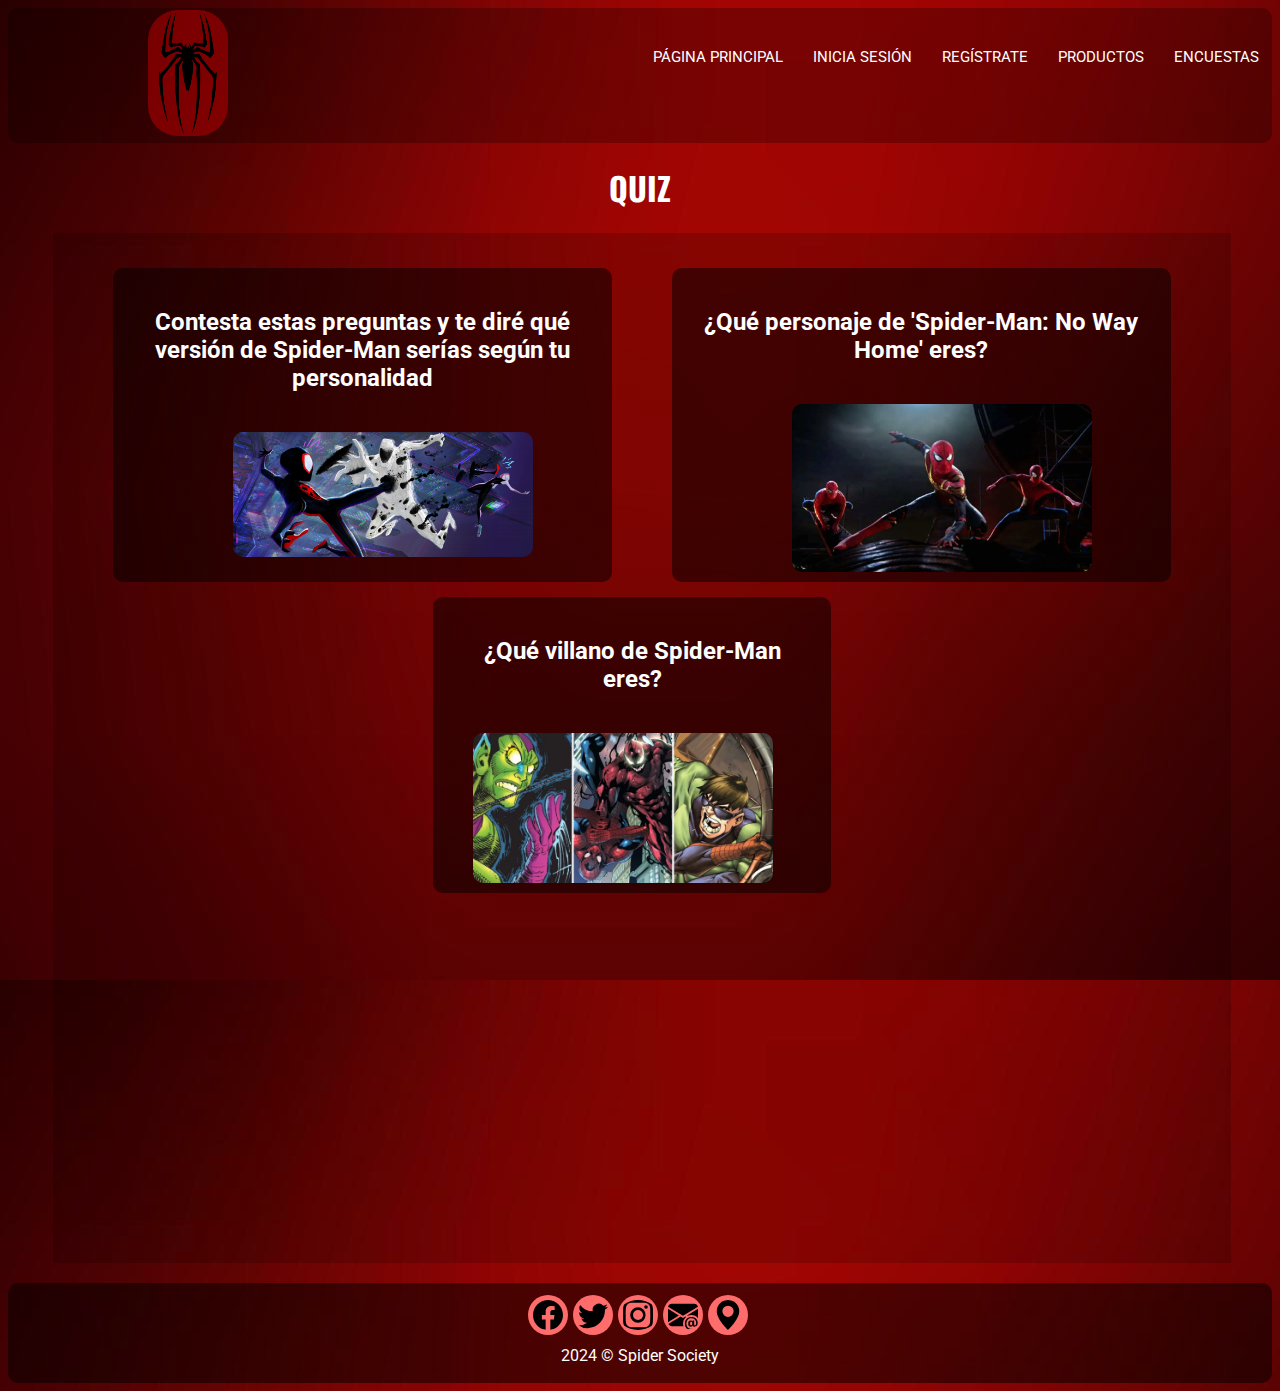
<file: TP integrador Programación Romina Lopez/indexQUIZ.html>
<!DOCTYPE html>
<html lang="en">
<head>
    <meta charset="UTF-8">
    <meta name="viewport" content="width=device-width, initial-scale=1.0">
    <link rel="stylesheet" href="style.css">
     <!--TIPOGRAFÍAS (GOOGLE FONTS)-->
     <link rel="preconnect" href="https://fonts.googleapis.com">
     <link rel="preconnect" href="https://fonts.gstatic.com" crossorigin>
     <link href="https://fonts.googleapis.com/css2?family=Roboto:ital,wght@0,100;0,300;0,400;0,500;0,700;0,900;1,100;1,300;1,400;1,500;1,700;1,900&display=swap" rel="stylesheet">
     <link rel="preconnect" href="https://fonts.googleapis.com">
     <link rel="preconnect" href="https://fonts.gstatic.com" crossorigin>
     <link href="https://fonts.googleapis.com/css2?family=Oswald:wght@200..700&display=swap" rel="stylesheet">
     <link rel="shortcut icon" href="imagenes/favicon(1).ico">
     <title>Spider Society</title>
</head>
<body>
    <header>
        <nav id="menuPrincipal">
            <a href="index.html"><img src="imagenes/pngwing.com.png" alt="" id="LogoPrincipal"></a>
            <ul>
                <li><a href="index.html">PÁGINA PRINCIPAL</a></li>
                <li><a href="indexLOGIN.html">INICIA SESIÓN</a></li>
                <li><a href="indexREGISTRO.html">REGÍSTRATE</a></li>
                <li><a href="indexPRODUCTOS.HTML">PRODUCTOS</a></li>
                <li><a href="indexENCUESTAS.html">ENCUESTAS</a></li>
            </ul>
        </nav>
    </header>
    <main>
        <h1>QUIZ</h1>
        <section id="Quiz">
            <div id="quiztop">
                <article>
                    <a href="https://www.buzzfeed.com/mx/jime_palacios/contesta-estas-preguntas-y-te-dire-que-version-de-spider"><h2>Contesta estas preguntas y te diré qué versión de Spider-Man serías según tu personalidad</h2><img src="imagenes/mv5bmzmyyji4ntmtmgiyms00nmywltlmmjitzjrmzwrlmgvjmzjixkeyxkfqcgdeqxvymteymjm2ndc2-v1-1657880384.jpg" alt=""></a>
                </article>
                <article>
                    <a href="https://www.buzzfeed.com/mx/luisdelvalle/spider-man-lejos-de-casa-personaje-quiz-test"><h2>¿Qué personaje de 'Spider-Man: No Way Home' eres?</h2><img src="imagenes/tobey-maguire-andrew-garfield-tom-holland-spider-man-no-way-home-2640087.webp" alt=""></a>
                </article>
            </div>
            <div id="quizbottom">
                <article>
                    <a href="https://quizterra-es.com/es/que-villano-de-spider-man-eres"><h2>¿Qué villano de Spider-Man eres?</h2><img src="imagenes/spi-featured.avif" alt=""></a>
                </article>
            </div>
        </section>
    </main>
    <footer>
        <div class="redes">
            
            <div class="red">
                <svg xmlns="http://www.w3.org/2000/svg" width="16" height="16" fill="currentColor" class="bi bi-facebook" viewBox="0 0 16 16">
                    <path d="M16 8.049c0-4.446-3.582-8.05-8-8.05C3.58 0-.002 3.603-.002 8.05c0 4.017 2.926 7.347 6.75 7.951v-5.625h-2.03V8.05H6.75V6.275c0-2.017 1.195-3.131 3.022-3.131.876 0 1.791.157 1.791.157v1.98h-1.009c-.993 0-1.303.621-1.303 1.258v1.51h2.218l-.354 2.326H9.25V16c3.824-.604 6.75-3.934 6.75-7.951"/>
                  </svg>
            </div>
            <div class="red">
                <svg xmlns="http://www.w3.org/2000/svg" width="16" height="16" fill="currentColor" class="bi bi-twitter" viewBox="0 0 16 16">
                    <path d="M5.026 15c6.038 0 9.341-5.003 9.341-9.334q.002-.211-.006-.422A6.7 6.7 0 0 0 16 3.542a6.7 6.7 0 0 1-1.889.518 3.3 3.3 0 0 0 1.447-1.817 6.5 6.5 0 0 1-2.087.793A3.286 3.286 0 0 0 7.875 6.03a9.32 9.32 0 0 1-6.767-3.429 3.29 3.29 0 0 0 1.018 4.382A3.3 3.3 0 0 1 .64 6.575v.045a3.29 3.29 0 0 0 2.632 3.218 3.2 3.2 0 0 1-.865.115 3 3 0 0 1-.614-.057 3.28 3.28 0 0 0 3.067 2.277A6.6 6.6 0 0 1 .78 13.58a6 6 0 0 1-.78-.045A9.34 9.34 0 0 0 5.026 15"/>
                  </svg>
            </div>
            <div class="red">
                <svg xmlns="http://www.w3.org/2000/svg" width="16" height="16" fill="currentColor" class="bi bi-instagram" viewBox="0 0 16 16">
                    <path d="M8 0C5.829 0 5.556.01 4.703.048 3.85.088 3.269.222 2.76.42a3.9 3.9 0 0 0-1.417.923A3.9 3.9 0 0 0 .42 2.76C.222 3.268.087 3.85.048 4.7.01 5.555 0 5.827 0 8.001c0 2.172.01 2.444.048 3.297.04.852.174 1.433.372 1.942.205.526.478.972.923 1.417.444.445.89.719 1.416.923.51.198 1.09.333 1.942.372C5.555 15.99 5.827 16 8 16s2.444-.01 3.298-.048c.851-.04 1.434-.174 1.943-.372a3.9 3.9 0 0 0 1.416-.923c.445-.445.718-.891.923-1.417.197-.509.332-1.09.372-1.942C15.99 10.445 16 10.173 16 8s-.01-2.445-.048-3.299c-.04-.851-.175-1.433-.372-1.941a3.9 3.9 0 0 0-.923-1.417A3.9 3.9 0 0 0 13.24.42c-.51-.198-1.092-.333-1.943-.372C10.443.01 10.172 0 7.998 0zm-.717 1.442h.718c2.136 0 2.389.007 3.232.046.78.035 1.204.166 1.486.275.373.145.64.319.92.599s.453.546.598.92c.11.281.24.705.275 1.485.039.843.047 1.096.047 3.231s-.008 2.389-.047 3.232c-.035.78-.166 1.203-.275 1.485a2.5 2.5 0 0 1-.599.919c-.28.28-.546.453-.92.598-.28.11-.704.24-1.485.276-.843.038-1.096.047-3.232.047s-2.39-.009-3.233-.047c-.78-.036-1.203-.166-1.485-.276a2.5 2.5 0 0 1-.92-.598 2.5 2.5 0 0 1-.6-.92c-.109-.281-.24-.705-.275-1.485-.038-.843-.046-1.096-.046-3.233s.008-2.388.046-3.231c.036-.78.166-1.204.276-1.486.145-.373.319-.64.599-.92s.546-.453.92-.598c.282-.11.705-.24 1.485-.276.738-.034 1.024-.044 2.515-.045zm4.988 1.328a.96.96 0 1 0 0 1.92.96.96 0 0 0 0-1.92m-4.27 1.122a4.109 4.109 0 1 0 0 8.217 4.109 4.109 0 0 0 0-8.217m0 1.441a2.667 2.667 0 1 1 0 5.334 2.667 2.667 0 0 1 0-5.334"/>
                  </svg>
            </div>
            <div class="red">
                <svg xmlns="http://www.w3.org/2000/svg" width="16" height="16" fill="currentColor" class="bi bi-envelope-at-fill" viewBox="0 0 16 16">
                    <path d="M2 2A2 2 0 0 0 .05 3.555L8 8.414l7.95-4.859A2 2 0 0 0 14 2zm-2 9.8V4.698l5.803 3.546zm6.761-2.97-6.57 4.026A2 2 0 0 0 2 14h6.256A4.5 4.5 0 0 1 8 12.5a4.49 4.49 0 0 1 1.606-3.446l-.367-.225L8 9.586zM16 9.671V4.697l-5.803 3.546.338.208A4.5 4.5 0 0 1 12.5 8c1.414 0 2.675.652 3.5 1.671"/>
                    <path d="M15.834 12.244c0 1.168-.577 2.025-1.587 2.025-.503 0-1.002-.228-1.12-.648h-.043c-.118.416-.543.643-1.015.643-.77 0-1.259-.542-1.259-1.434v-.529c0-.844.481-1.4 1.26-1.4.585 0 .87.333.953.63h.03v-.568h.905v2.19c0 .272.18.42.411.42.315 0 .639-.415.639-1.39v-.118c0-1.277-.95-2.326-2.484-2.326h-.04c-1.582 0-2.64 1.067-2.64 2.724v.157c0 1.867 1.237 2.654 2.57 2.654h.045c.507 0 .935-.07 1.18-.18v.731c-.219.1-.643.175-1.237.175h-.044C10.438 16 9 14.82 9 12.646v-.214C9 10.36 10.421 9 12.485 9h.035c2.12 0 3.314 1.43 3.314 3.034zm-4.04.21v.227c0 .586.227.8.581.8.31 0 .564-.17.564-.743v-.367c0-.516-.275-.708-.572-.708-.346 0-.573.245-.573.791"/>
                  </svg>
            </div>
            <div class="red">
                <svg xmlns="http://www.w3.org/2000/svg" width="16" height="16" fill="currentColor" class="bi bi-geo-alt-fill" viewBox="0 0 16 16">
                    <path d="M8 16s6-5.686 6-10A6 6 0 0 0 2 6c0 4.314 6 10 6 10m0-7a3 3 0 1 1 0-6 3 3 0 0 1 0 6"/>
                  </svg>
            </div>
        </div>
        <p id="Copyright">2024 &copy; Spider Society</p>
    </footer>
</body>
</html>
</file>
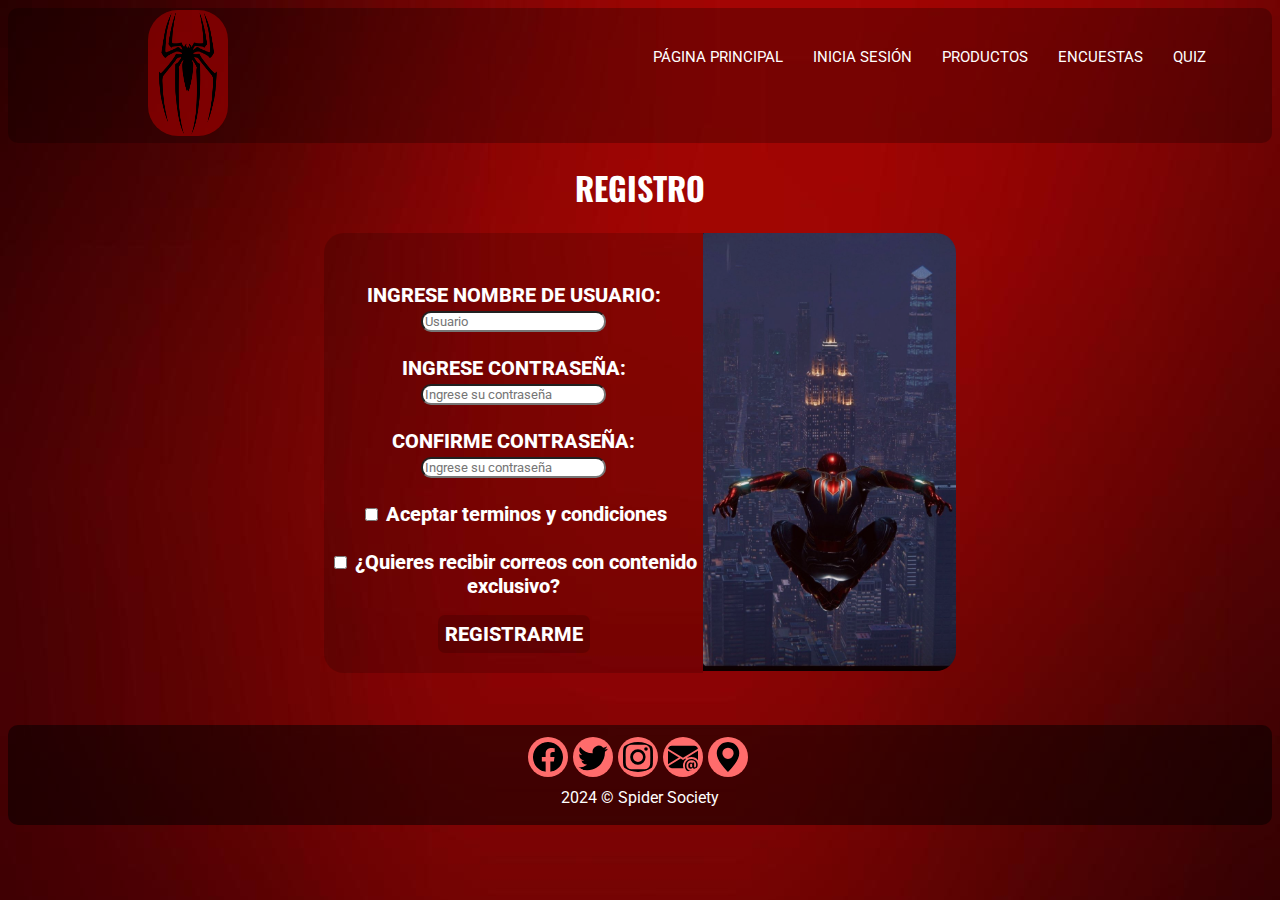
<file: TP integrador Programación Romina Lopez/indexREGISTRO.html>
<!DOCTYPE html>
<html lang="en">
<head>
    <meta charset="UTF-8">
    <meta name="viewport" content="width=device-width, initial-scale=1.0">
    <link rel="stylesheet" href="style.css">
    <!--TIPOGRAFÍAS (GOOGLE FONTS)-->
    <link rel="preconnect" href="https://fonts.googleapis.com">
    <link rel="preconnect" href="https://fonts.gstatic.com" crossorigin>
    <link href="https://fonts.googleapis.com/css2?family=Roboto:ital,wght@0,100;0,300;0,400;0,500;0,700;0,900;1,100;1,300;1,400;1,500;1,700;1,900&display=swap" rel="stylesheet">
    <link rel="preconnect" href="https://fonts.googleapis.com">
    <link rel="preconnect" href="https://fonts.gstatic.com" crossorigin>
    <link href="https://fonts.googleapis.com/css2?family=Oswald:wght@200..700&display=swap" rel="stylesheet">
    <link rel="shortcut icon" href="imagenes/favicon(1).ico">
    <title>Spider Society</title>
</head>
<body>
    <header>
        <nav id="menuPrincipal">
            <a href="index.html"><img src="imagenes/pngwing.com.png" alt="" id="LogoPrincipal"></a>
            <ul>
                <li><a href="index.html">PÁGINA PRINCIPAL</a></li>
                <li><a href="indexLOGIN.html">INICIA SESIÓN</a></li>
                <li><a href="indexPRODUCTOS.HTML">PRODUCTOS</a></li>
                <li><a href="indexENCUESTAS.html">ENCUESTAS</a></li>
                <li><a href="indexQUIZ.html">QUIZ</a></li>
            </ul>
        </nav>
    </header>
    <h1>REGISTRO</h1>
    <main id="registro">
        <section class="formulario2">
            <article>
                <form action="#" method="GET">
                    <label for="usuario">INGRESE NOMBRE DE USUARIO:</label><br>
                    <input type="text" id="usuario" name="usuario" placeholder="Usuario"><br><br>

                    <label for="contraseña">INGRESE CONTRASEÑA:</label><br>
                    <input type="password" id="contraseña" name="contraseña" placeholder="Ingrese su contraseña"><br><br>

                    <label for="contraseña">CONFIRME CONTRASEÑA:</label><br>
                    <input type="password" id="contraseña" name="contraseña" placeholder="Ingrese su contraseña"><br><br>

                    <input type="checkbox" id="op1" name="opcion" value="si">
                    <label for="op1">Aceptar terminos y condiciones</label><br><br>

                    <input type="checkbox" id="op1" name="opcion" value="si">
                    <label for="op1">¿Quieres recibir correos con contenido exclusivo?</label><br><br>
        
                    <a href="#">REGISTRARME</a>
                </form>
            </article>
        </section>

        <section class="caja2">
            <img src="imagenes/hi.jpeg" alt="">
        </section>
    </main>












    <footer>
        <div class="redes">
            
            <div class="red">
                <svg xmlns="http://www.w3.org/2000/svg" width="16" height="16" fill="currentColor" class="bi bi-facebook" viewBox="0 0 16 16">
                    <path d="M16 8.049c0-4.446-3.582-8.05-8-8.05C3.58 0-.002 3.603-.002 8.05c0 4.017 2.926 7.347 6.75 7.951v-5.625h-2.03V8.05H6.75V6.275c0-2.017 1.195-3.131 3.022-3.131.876 0 1.791.157 1.791.157v1.98h-1.009c-.993 0-1.303.621-1.303 1.258v1.51h2.218l-.354 2.326H9.25V16c3.824-.604 6.75-3.934 6.75-7.951"/>
                </svg>
            </div>

            <div class="red">
                <svg xmlns="http://www.w3.org/2000/svg" width="16" height="16" fill="currentColor" class="bi bi-twitter" viewBox="0 0 16 16">
                    <path d="M5.026 15c6.038 0 9.341-5.003 9.341-9.334q.002-.211-.006-.422A6.7 6.7 0 0 0 16 3.542a6.7 6.7 0 0 1-1.889.518 3.3 3.3 0 0 0 1.447-1.817 6.5 6.5 0 0 1-2.087.793A3.286 3.286 0 0 0 7.875 6.03a9.32 9.32 0 0 1-6.767-3.429 3.29 3.29 0 0 0 1.018 4.382A3.3 3.3 0 0 1 .64 6.575v.045a3.29 3.29 0 0 0 2.632 3.218 3.2 3.2 0 0 1-.865.115 3 3 0 0 1-.614-.057 3.28 3.28 0 0 0 3.067 2.277A6.6 6.6 0 0 1 .78 13.58a6 6 0 0 1-.78-.045A9.34 9.34 0 0 0 5.026 15"/>
                </svg>
            </div>

            
            <div class="red">
                <svg xmlns="http://www.w3.org/2000/svg" width="16" height="16" fill="currentColor" class="bi bi-instagram" viewBox="0 0 16 16">
                    <path d="M8 0C5.829 0 5.556.01 4.703.048 3.85.088 3.269.222 2.76.42a3.9 3.9 0 0 0-1.417.923A3.9 3.9 0 0 0 .42 2.76C.222 3.268.087 3.85.048 4.7.01 5.555 0 5.827 0 8.001c0 2.172.01 2.444.048 3.297.04.852.174 1.433.372 1.942.205.526.478.972.923 1.417.444.445.89.719 1.416.923.51.198 1.09.333 1.942.372C5.555 15.99 5.827 16 8 16s2.444-.01 3.298-.048c.851-.04 1.434-.174 1.943-.372a3.9 3.9 0 0 0 1.416-.923c.445-.445.718-.891.923-1.417.197-.509.332-1.09.372-1.942C15.99 10.445 16 10.173 16 8s-.01-2.445-.048-3.299c-.04-.851-.175-1.433-.372-1.941a3.9 3.9 0 0 0-.923-1.417A3.9 3.9 0 0 0 13.24.42c-.51-.198-1.092-.333-1.943-.372C10.443.01 10.172 0 7.998 0zm-.717 1.442h.718c2.136 0 2.389.007 3.232.046.78.035 1.204.166 1.486.275.373.145.64.319.92.599s.453.546.598.92c.11.281.24.705.275 1.485.039.843.047 1.096.047 3.231s-.008 2.389-.047 3.232c-.035.78-.166 1.203-.275 1.485a2.5 2.5 0 0 1-.599.919c-.28.28-.546.453-.92.598-.28.11-.704.24-1.485.276-.843.038-1.096.047-3.232.047s-2.39-.009-3.233-.047c-.78-.036-1.203-.166-1.485-.276a2.5 2.5 0 0 1-.92-.598 2.5 2.5 0 0 1-.6-.92c-.109-.281-.24-.705-.275-1.485-.038-.843-.046-1.096-.046-3.233s.008-2.388.046-3.231c.036-.78.166-1.204.276-1.486.145-.373.319-.64.599-.92s.546-.453.92-.598c.282-.11.705-.24 1.485-.276.738-.034 1.024-.044 2.515-.045zm4.988 1.328a.96.96 0 1 0 0 1.92.96.96 0 0 0 0-1.92m-4.27 1.122a4.109 4.109 0 1 0 0 8.217 4.109 4.109 0 0 0 0-8.217m0 1.441a2.667 2.667 0 1 1 0 5.334 2.667 2.667 0 0 1 0-5.334"/>
                </svg>
            </div>

            <div class="red">
                <svg xmlns="http://www.w3.org/2000/svg" width="16" height="16" fill="currentColor" class="bi bi-envelope-at-fill" viewBox="0 0 16 16">
                    <path d="M2 2A2 2 0 0 0 .05 3.555L8 8.414l7.95-4.859A2 2 0 0 0 14 2zm-2 9.8V4.698l5.803 3.546zm6.761-2.97-6.57 4.026A2 2 0 0 0 2 14h6.256A4.5 4.5 0 0 1 8 12.5a4.49 4.49 0 0 1 1.606-3.446l-.367-.225L8 9.586zM16 9.671V4.697l-5.803 3.546.338.208A4.5 4.5 0 0 1 12.5 8c1.414 0 2.675.652 3.5 1.671"/>
                    <path d="M15.834 12.244c0 1.168-.577 2.025-1.587 2.025-.503 0-1.002-.228-1.12-.648h-.043c-.118.416-.543.643-1.015.643-.77 0-1.259-.542-1.259-1.434v-.529c0-.844.481-1.4 1.26-1.4.585 0 .87.333.953.63h.03v-.568h.905v2.19c0 .272.18.42.411.42.315 0 .639-.415.639-1.39v-.118c0-1.277-.95-2.326-2.484-2.326h-.04c-1.582 0-2.64 1.067-2.64 2.724v.157c0 1.867 1.237 2.654 2.57 2.654h.045c.507 0 .935-.07 1.18-.18v.731c-.219.1-.643.175-1.237.175h-.044C10.438 16 9 14.82 9 12.646v-.214C9 10.36 10.421 9 12.485 9h.035c2.12 0 3.314 1.43 3.314 3.034zm-4.04.21v.227c0 .586.227.8.581.8.31 0 .564-.17.564-.743v-.367c0-.516-.275-.708-.572-.708-.346 0-.573.245-.573.791"/>
                </svg>
            </div>
            
            <div class="red">
                <svg xmlns="http://www.w3.org/2000/svg" width="16" height="16" fill="currentColor" class="bi bi-geo-alt-fill" viewBox="0 0 16 16">
                    <path d="M8 16s6-5.686 6-10A6 6 0 0 0 2 6c0 4.314 6 10 6 10m0-7a3 3 0 1 1 0-6 3 3 0 0 1 0 6"/>
                </svg>
            </div>
        </div>
        <p id="Copyright">2024 &copy; Spider Society</p>
    </footer>
</body>
</html>
</file>
<file: TP integrador Programación Romina Lopez/style.css>
*{
    font-family: "Roboto", sans-serif;
    /*
    font-family: "Oswald", sans-serif; */
}

body{
    background-color: rgb(25, 25, 26);
    background-image: url(imagenes/dark-red-smart-blurred-template-gradient-abstract-illustration-with-blurred-colors-background-for-cell-phones-vector.jpg);
}

/*NAVEGADOR*/

header{
    width: 100%;
    height: 15vh;
}

#LogoPrincipal{
    width: 80px;
    height: 14vh;
    border-radius: 30px;
    margin-left: 110px;
    background-color: rgba(212, 0, 0, 0.452);
    margin-top: -18px;
}

nav{
    background-color: 171, 211, 243;
    display: flex;
    justify-content: space-between;
    height: 15vh;
    background-color: rgba(0, 0, 0, 0.253);
    border-radius: 10px;
    
}

nav ul{
    width: 60%;
    margin-left: 355px;
    margin-top: 20px;
}

nav li{
    display: flex;
    flex-direction: row;
    display:inline;
}

nav a{
    display: flex;
    flex-direction: row;
    text-decoration: none;
    float: left;
    color: rgb(255, 255, 255);
    margin-top: 20px;
    margin-left: 30px;
    font-size: 15px;
}

#menuPrincipal a:hover{
    color: rgb(25, 38, 156);
    width: max-content;
    border-radius: 5px;
}

h1{
    color: white;
    text-align: center;
    font-family: "Oswald", sans-serif; 
    
}

/*PÁGINA PRINCIPAL*/

#section1{
    width: 100%;
    height: 80vh;
    border-radius: 5px;
    display: flex;
    flex-direction: row;
}

#Spidey{
    width: 83%;
    margin-top: -20px;
    border-radius: 20px;
    margin-left: 100px;
    margin-right: 10px;
    display: flex;
    float: right;
}

#section1 h1{
    width: 78%;
    padding: 20px;
    background-color: rgba(0, 0, 0, 0.452);
    color: white;
    font-family: "Oswald", sans-serif;
    text-decoration: none;
    margin-left: 125px;
    margin-right: 50px;
    margin-top: 20px;
    border-radius: 20px;
    font-size: 25px;
}

#section1 div{
    display: flex;
    flex-direction: column;
    float: left;
    margin-top: 20px;
}

#PS5{
    display: flex;
    flex-direction: column;
    width: 70%;
    background-color: rgba(0, 0, 0, 0.452);
    padding-left: 10px;
    padding-bottom: 10px;
    color: white;
    border-radius: 10px;
}

#PS5 h1{
    font-family: "Oswald", sans-serif;
}

#PS5 p{
    margin-top: -10px;
}

#PS5 a{
    width: 20%;
    background-color: rgb(0, 0, 0);
    color: white;
    font-family: "Oswald", sans-serif;
    margin-top: -3px;
    padding: 2px;
    padding-left: 10px;
    padding-bottom: 3px;
    text-decoration: none;
    border-radius: 10px;
}

#PS5 svg{
    margin-left: 200px; 
}

#Venom{
    width: 70%;
    display: flex;
    flex-direction: column;
    margin-top: 5px;
    background-color: rgba(0, 0, 0, 0.452);
    padding-left: 10px;
    padding-bottom: 10px;
    color: white;
    border-radius: 10px;
}

#Venom h1{
    font-family: "Oswald", sans-serif;
}

#Venom p{
    margin-top: -10px;
    width: 95%;
}

#Venom img{
    width: 200px;
    border-radius: 5px;
    margin-left: 75px;
    margin-top: 3px;
}

#Venom a{
    width: 95%;
    background-color: rgb(0, 0, 0);
    color: white;
    font-family: "Oswald", sans-serif;
    margin-top: 5px;
    padding: 2px;
    padding-left: 10px;
    padding-bottom: 3px;
    text-decoration: none;
    align-content: center;
    border-radius: 10px;
}

#black{
   margin-left: 130px;
   color: black;
}

#section2{
    background-color: rgb(97, 0, 0);
    display: flex;
    flex-direction: row;
    align-items: center;
    padding: 20px;
    margin-top: 20px;
}

#section2 article{
    background-color: rgba(0, 0, 0, 0.452);
    width: 40%;
    height: 55vh;
    display: flex;
    flex-direction: column;
    margin-left: 20px;
    align-items: center;
    padding: 30px;
    color: white;
    border-radius: 10px;
}

#section2 img{
    width: 260px;
    border-radius: 20px;
}

#section2 div{
    margin-left: 300px;
    display: flex;
    flex-direction: row;
}

#section2 h1{
    font-family: "Oswald", sans-serif;
}

#section2 p{
    margin-top: -15px;
}

/*INICIA SESION*/

.formulario{
    width: 40%;
    height: 200px;
    margin: 0 auto;
    margin-bottom: 100px;
    padding-top: 10px;
    text-align: center;
    font-size: 20px;
    font-weight: 800;
    color: white;
    border-radius: 10px;
    background-color: rgba(0, 0, 0, 0.164);
}

.formulario a{
    border-radius: 7px;
    height: 10px;
    width: 15px;
    padding: 7px;
    background-color: rgba(0, 0, 0, 0.164);
    text-decoration: none;
    color: white;
}

/*REGISTRO*/

#registro{
    display: flex;
    justify-content: center;
    margin-bottom: 50px;
}

.formulario2{
    background-color: rgba(0, 0, 0, 0.164);
    width: 30%;
    height: 360px;
    text-align: center;
    padding-top: 50px;
    padding-bottom: 30px;
    font-size: 20px;
    font-weight: 800;
    color: white;
    border-top-left-radius: 20px;
    border-bottom-left-radius: 20px;
}

.formulario2 a{
    border-radius: 7px;
    height: 10px;
    width: 15px;
    padding: 7px;
    background-color: rgba(0, 0, 0, 0.164);
    text-decoration: none;
    color: white;
}

.caja2{
    width: 20%;
}

.caja2 img{
    width:100%;
    height: 438px;
    opacity: 90%;
    border-top-right-radius: 20px;
    border-bottom-right-radius: 20px;
}

input{
    border-radius: 10px;
}

/*PRODUCTOS*/

#productos{
    background-color: rgba(0,0,0,0.5);
    width: 80%;
    height: 60vh;
    margin-left: 130px;
    display: flex;
    justify-content: center;
    align-items: center;
    border-radius: 20px;
}

#productos article{
    background-color: rgba(2, 0, 22, 0.836);
    width: 30%;
    height: 300px;
    display: flex;
    flex-direction: column;
    margin: 5px;
    border-radius: 20px;
}

#productos img{
    width: 200px;
    display: flex;
    margin-left: 60px;
    margin-top: 20px;
    border-radius: 20px;
}

#productos h2{
    width: 100%;
    font-size: large;
    text-align: center;
    color: white;
}

#productos h3{
    width: 100%;
    font-size: large;
    text-align: center;
    font-family: "Oswald", sans-serif;
    color: rgb(243, 243, 243);
}

#pro1 h2{
    margin-top: 20px; 
}

#pro1 h3{
    margin-top: -10px;
}

#pro2 img{
    margin-top: 30px;
    margin-bottom: -10px;
}

#pro2 h2{
    margin-top: 45px; 
}

#pro2 h3{
    margin-top: -10px;
}

#pro3 img{
    height: 180px;
}

#pro3 h2{
    margin-top: 20px; 
}

#pro3 h3{
    margin-top: -10px;
}

#vermas{
    background-color: rgba(2, 0, 22, 0.836);
    width: 80px;
    padding-left: 5px;
    padding-right: 5px;
    display: flex;
    flex-direction: column;
    text-align: center;
    border-radius: 20px;
    margin-left: 620px;
    margin-top: 10px;
    margin-bottom: 20px;

}

#vermas a{
    text-decoration: none;
    color: white;
}

#publicidad{
    background-color: gray;
    width: 50%;
    height: 30vh;
    margin-left: 320px;
    margin-bottom: 10px;
    display: flex;
    justify-content: center;
    align-items: center;
}

#publicidad img{
    width: 150px;
    display: flex;
    margin: 30px;
    margin-top: 10px;
}

#publicidad div{
    background-color: white;
    border-radius: 10px;
    display: flex;
    justify-content: center;
    width: 90%;
    height: 150px;
}

/*ENCUESTAS*/

#SectionEncuestas{
    background-image: url(imagenes/spider-man-rain-4k-ww433qdbmh1ia05z.jpg);
    width: 50%;
    border-radius: 20px;
    color: white;
    margin-left: 330px;
    margin-bottom: 20px;
    margin-top: 30px;
}

#SectionEncuestas article{
    width: 95%;
    padding: 20px;
}

#welcome{
    width: 100%;
    margin-bottom: -50px;
}

#welcome h1{
    font-size: 30px;
    margin-top: -3px;
}

#SectionEncuestas h2{
    font-size: 25px;
    display: flex;
    justify-content: center;
    margin-top: -5px;
    margin-bottom: 30px;
}

#SectionEncuestas p{
    font-family:"Oswald", sans-serif; 
    font-size: larger;
    color: white;
    margin-top: 30px;
}

#SectionEncuestas label{
    color: rgb(202, 216, 255);
}

#Enviar{
    margin-left: 45%;
    margin-top: 20px;
    color: blue;
    font-size: 20px;
    font-family: "Oswald", sans-serif ;
    border-radius: 15px;
}

/*QUIZ*/

#Quiz{
    width: 90%;
    height: 110vh;
    background-color: rgba(0, 0, 0, 0.164);
    margin-left: 45px;
    padding: 20px;
    margin-bottom: 20px;
}

#Quiz h2{
    color: white;
    font-family: "Roboto", sans-serif;
    padding: 20px;
    display: flex;
    flex-direction: column;
}

#Quiz img{
    width: 300px;
    border-radius: 10px;
    margin-left: 120px;
    display: flex;
    flex-direction: column;
}

#Quiz a{
    text-decoration: none;
}

#Quiz article{
    background-color: rgba(0,0,0,0.5);
    width: 50%;
    align-items: center;
    text-align: center;
    margin-right: 50px;
    margin-left: 10px;
    margin-top: -5px;
    padding-bottom: 10px;
    border-radius: 10px;
    display: flex;
    flex-direction: column;
    justify-content: space-between;
}

#quiztop{
    margin: 20px;
    margin-left: 30px;
    margin-right: -10px;
    display: flex;
    
}

#quizbottom{
    width: 70%;
    margin-right: 100px;
    margin-left: 350px;
}

#quizbottom img{
    margin-left: 40px;
}

/*FOOTER*/

footer {
    width: 100%;
    height: 100px;
    background:rgba(0,0,0,0.5);
    display: flex;
    justify-content: space-around;
    flex-direction: column;
    align-items: center;
    text-align: center;
    border-radius: 10px;
    color: white;
}

.red{
    list-style: none;
    float: left;
}

.red svg{
    border-radius: 20px;
    background-color: rgb(255, 108, 108);
    color: black;
    width: 40px;
    height: 30px;
    padding-block: 5px;
    margin-top: 10px;
    margin-right: 5px;
}

#Copyright{
    margin-top: 3px;
}
</file>
